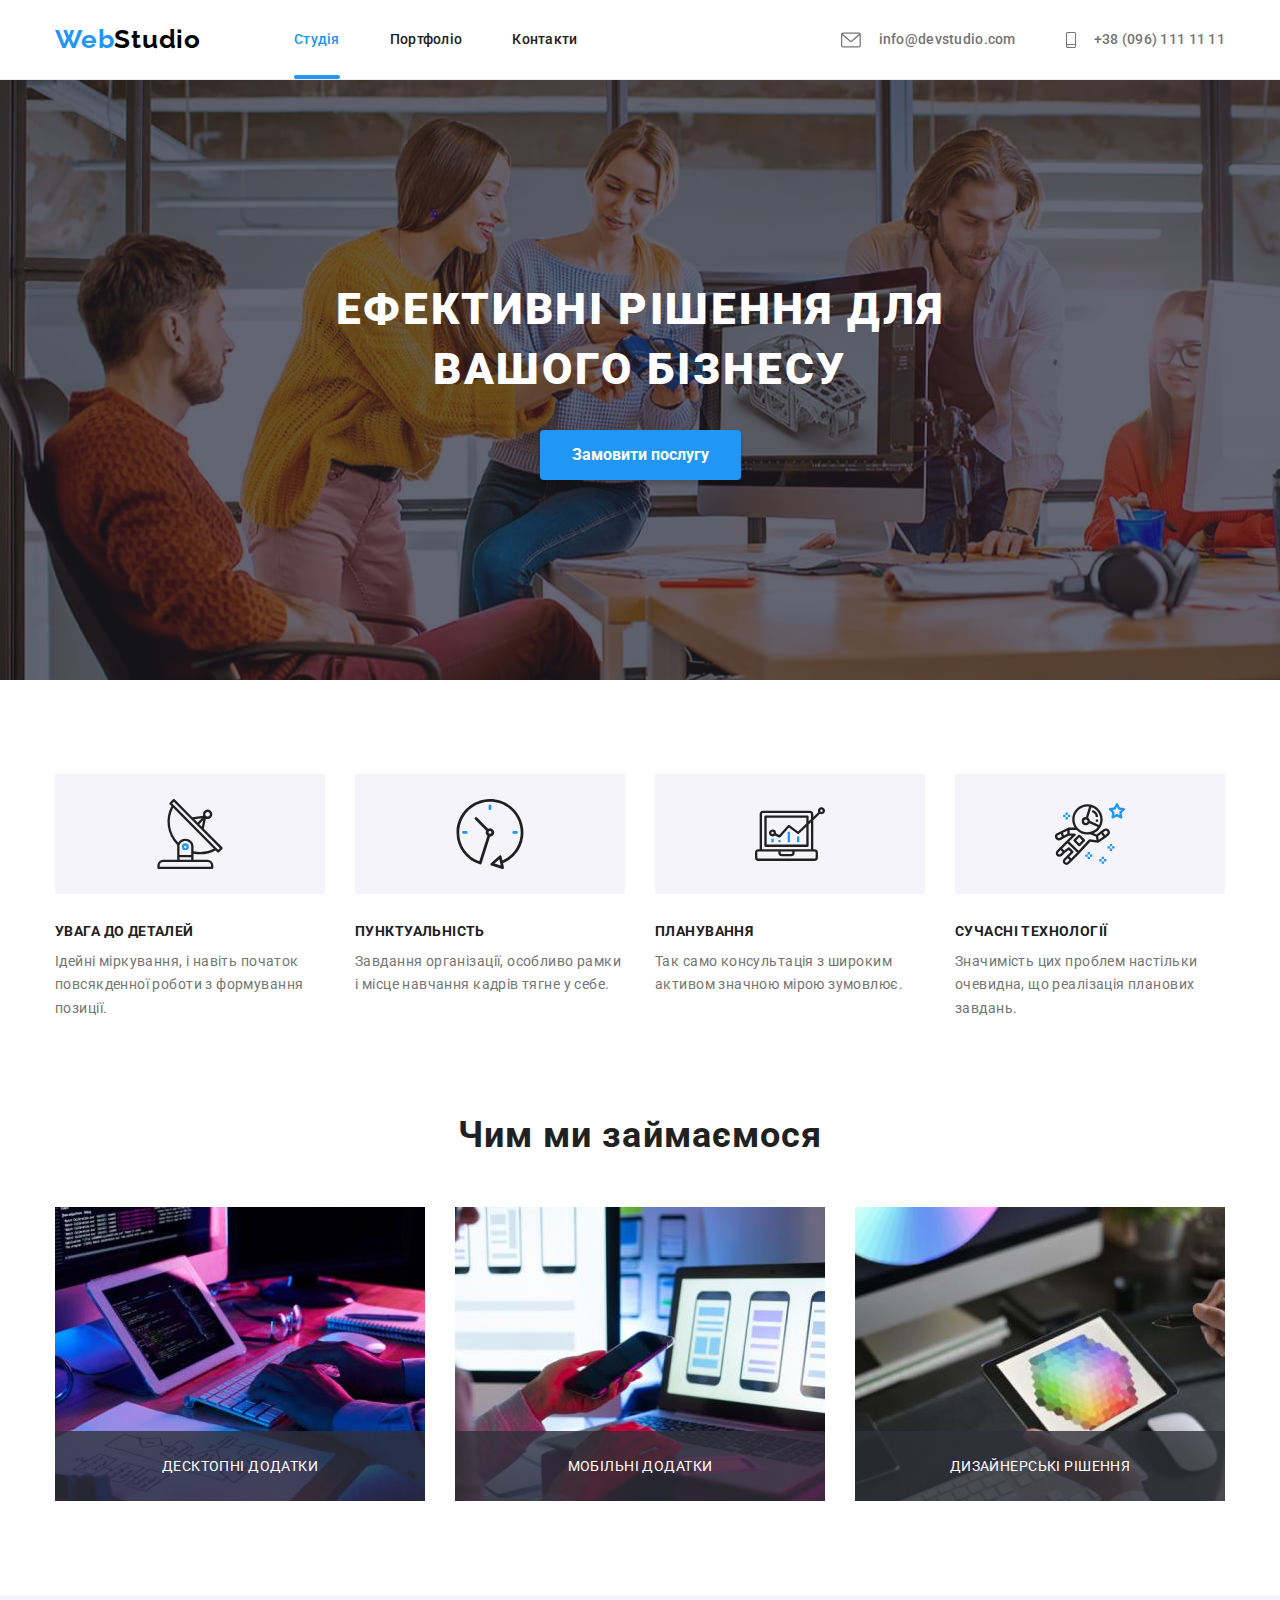
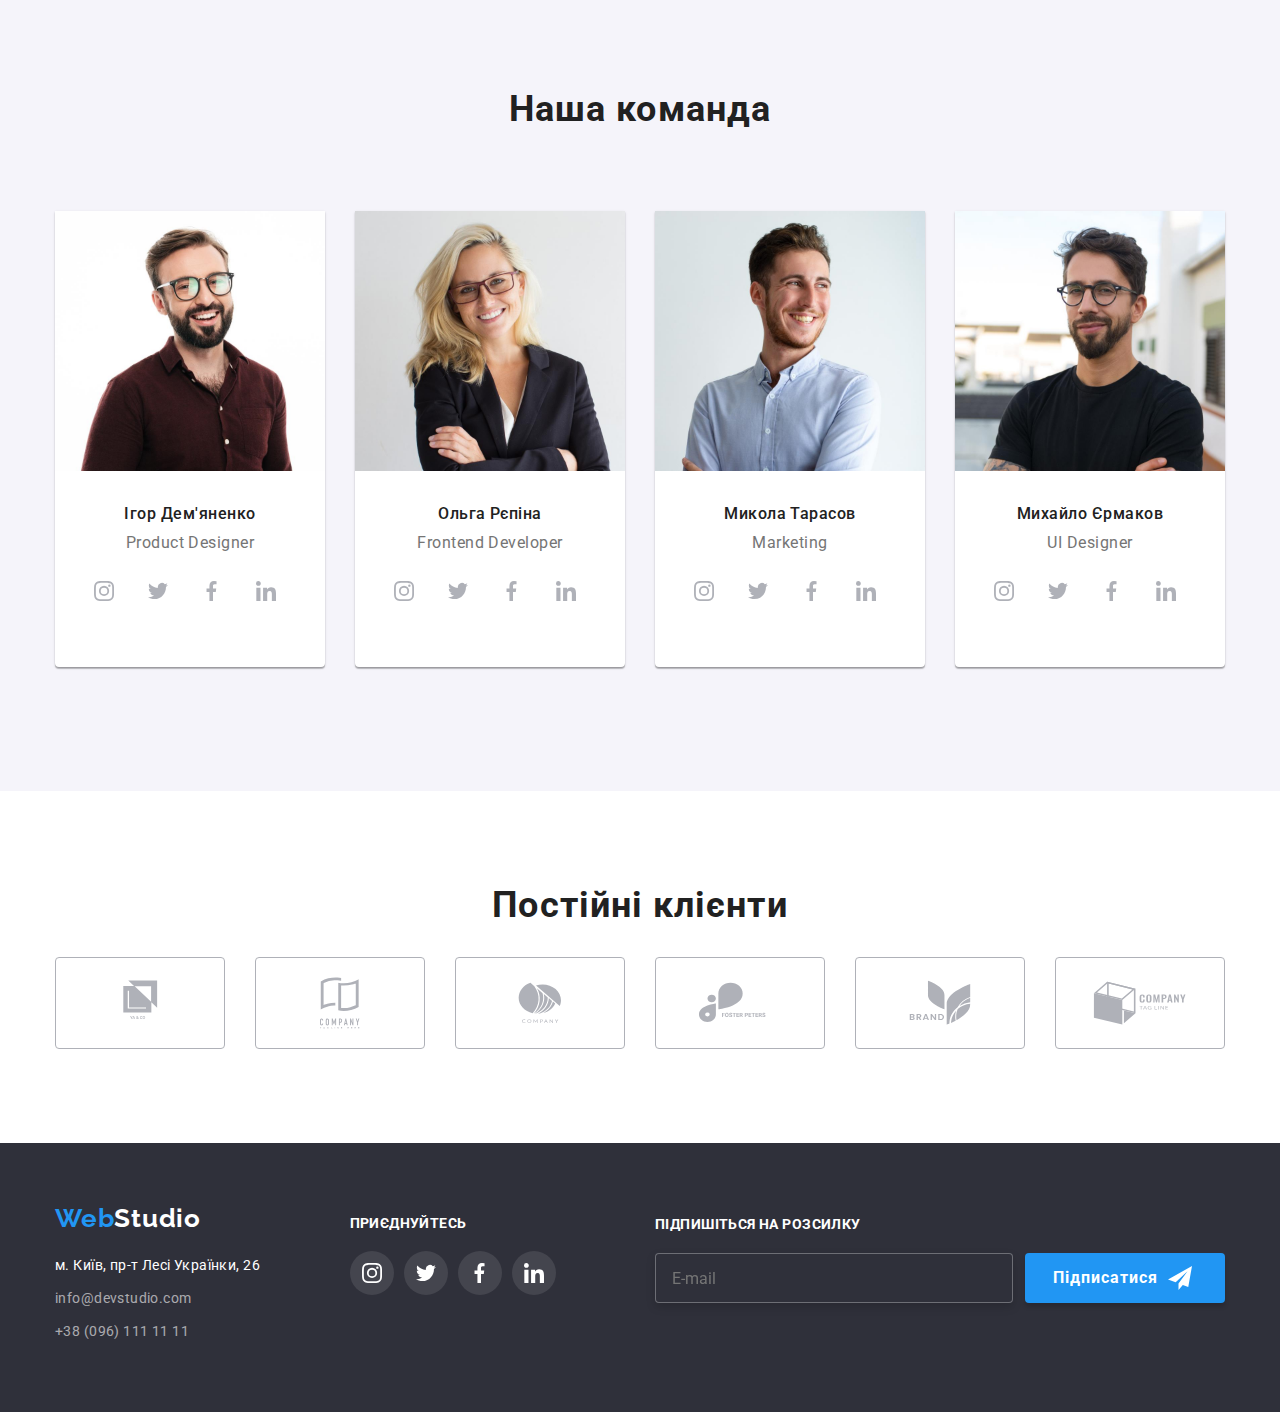
<file: index.html>
<!DOCTYPE html>
<html lang="uk">
  <head>
    <meta charset="UTF-8" />
    <meta http-equiv="X-UA-Compatible" content="IE=edge" />
    <meta name="viewport" content="width=device-width, initial-scale=1.0" />

    <title>Document</title>

    <link rel="preconnect" href="https://fonts.googleapis.com" />
    <link rel="preconnect" href="https://fonts.gstatic.com" crossorigin />
    <link
      href="https://fonts.googleapis.com/css2?family=Raleway:wght@700&family=Roboto:wght@400;500;700;900&display=swap"
      rel="stylesheet"
    />
    <link
      rel="stylesheet"
      href="https://cdnjs.cloudflare.com/ajax/libs/modern-normalize/1.1.0/modern-normalize.min.css"
    />
    <link rel="stylesheet" href="./css/main.min.css" />
  </head>
  <body class="page">
    <!--Шапка-->
    <header class="header">
      <div class="conteiner header__nav">
        <nav class="">
          <!--Логотип-->
          <div class="header__nav ">
            <div class="mob__header">
            <a lang="en" href="./index.html" title="Головна сторінка" class="logo line"
              ><span class="accent">Web</span>Studio</a
            >
            <div class="button-mob">
            <button type="button" class="menu-button js-open-menu">
              <svg width="40" height="40" aria-label="Перемикач мобільного меню">
                <use class="icon-menu" href="./images/icons.svg#icon-menu"></use>
              </svg>
            </button>
            </div>
            </div>
            <ul class="header__site-nav menu list">
              <li class="item">
                <a href="./index.html" class="header__text-nav current">Студія</a>
              </li>
              <li class="item">
                <a href="./portfolio.html" class="header__text-nav">Портфоліо</a>
              </li>
              <li class="item"><a href="" class="header__text-nav">Контакти</a></li>
            </ul>
          </div>
          </nav>
            <ul class="header__contact list">
              <li class="item">
                <a href="mailto:info@devstudio.com" class="header__link"
                  >
                  <svg class="link__imail" >
                    <use href="./images/icons.svg#icon-envelope"></use>
                  </svg>
                  info@devstudio.com</a
                >
              </li>
              <li class="item">
                <a href="tel:+380961111111" class="header__link">
                  <svg class="link__phone" >
                    <use href="./images/icons.svg#icon-smartphone"></use>
                  </svg>
                  +38 (096) 111 11 11</a
                >
              </li>
            </ul>
      </div>
    </header>
    <div class="menu-conteiner list  js-menu-container">
          <button type="button" class="menu-button js-close-menu">
            <svg width="40" height="40" aria-label="Перемикач мобільного меню">
              <use class="icon-cross " href="./images/icons.svg#icon-cross"></use>
            </svg>
          </button>
          <div class="mobile-menu">
          <ul class="mobile__site-nav list">
            <li class="item">
              <a href="./index.html" class="mobile__text-nav current">Студія</a>
            </li>
            <li class="item">
              <a href="./portfolio.html" class="mobile__text-nav">Портфоліо</a>
            </li>
            <li class="item"><a href="" class="mobile__text-nav">Контакти</a></li>
          </ul>
          <ul class="mobile__contact list">
            <li class="item">
              <a href="tel:+380961111111" class=" mobile__link">
                +38 096 111 11 11</a>
            </li>
            <li class="item">
              <a href="mailto:info@devstudio.com" class="mail__link"><span></span>
                info@devstudio.com</a>
            </li>
          </ul>
          <ul class="mob__messenger-box list">
            <li>
              <a href="" rel="noopener noreferrer nofoll" target="_blank" class="mob__messengers">
              Instagram<span class="mob-line">|</span>
              </a>
            </li>
            <li>
              <a href="" rel="noopener noreferrer nofoll" target="_blank" class="mob__messengers">
                Twitter<span class="mob-line">|</span>
            </li>
            <li>
              <a href="" rel="noopener noreferrer nofoll" target="_blank" class="mob__messengers">
              Facebook<span class="mob-line">|</span>
              </a>
            </li>
            <li>
              <a href="" rel="noopener noreferrer nofoll" target="_blank" class="mob__messengers">
                Linkedin
              </a>
            </li>
          </ul>
          </div>
      </div>
    <main>
      <!--Герой-->
      <section class="hero__back">
        <div class="hero">
          <h1 class="hero__title">Ефективні рішення для вашого бізнесу</h1>
          <button type="button" class="button" data-modal-open>Замовити послугу</button>
        </div>
      </section>
      <!--Особливості-->
      <section class="section">
        <div class="conteiner">
          <h2 class="visually-hidden">Особливості</h2>
          <ul class="list personal-item">
            <li class="text personal-table">
              <h3 class="personal-title">УВАГА ДО ДЕТАЛЕЙ</h3>
              <p class="personal-text">
                Ідейні міркування, і навіть початок повсякденної роботи з формування позиції.
              </p>
            </li>
            <li class="text personal-table">
              <h3 class="personal-title">ПУНКТУАЛЬНІСТЬ</h3>
              <p class="personal-text">
                Завдання організації, особливо рамки і місце навчання кадрів тягне у себе.
              </p>
            </li>
            <li class="text diagram personal-table">
              <h3 class="personal-title">ПЛАНУВАННЯ</h3>
              <p class="personal-text">
                Так само консультація з широким активом значною мірою зумовлює.
              </p>
            </li>
            <li class="text astronaut personal-table">
              <h3 class="personal-title">СУЧАСНІ ТЕХНОЛОГІЇ</h3>
              <p class="personal-text">
                Значимість цих проблем настільки очевидна, що реалізація планових завдань.
              </p>
            </li>
          </ul>
        </div>
      </section>
      <!--Чим ми займаємося-->
      <section class="sections create">
        <div class="conteiner">
          <h2 class="sections-name">Чим ми займаємося</h2>
          <ul class="list img-services">
            <li class="img-text">
              <img
                srcset="./images/what_do_we_do/box1.jpg 1x, ./images/what_do_we_do/box1-2.jpg 2x"
                src="./images/what_do_we_do/box1.jpg"
                alt="Десктопні додатки"
                width="370"
                height="294"
                
              />
              <p class="sections-text">Десктопні додатки</p>
            </li>
            <li class="img-text">
              <img
                srcset="./images/what_do_we_do/box2.jpg 1x, ./images/what_do_we_do/box2-2.jpg 2x"
                src="./images/what_do_we_do/box2.jpg"
                alt="Мобільні додатки"
                width="370"
                height="294"
              />
              <p class="sections-text">Мобільні додатки</p>
            </li>
            <li class="img-text">
              <img
                srcset="./images/what_do_we_do/box3.jpg 1x, ./images/what_do_we_do/box3-2.jpg 2x"
                src="./images/what_do_we_do/box3.jpg"
                alt="Дизайнерські рішення"
                width="370"
                height="294"
              />
              <p class="sections-text">Дизайнерські рішення</p>
            </li>
          </ul>
        </div>
      </section>
      <!--Наша команда-->
      <section class="our-team section">
        <div class="conteiner">
          <h2 class="sections-name">Наша команда</h2>
          <ul class="list our-img conteiner">
            <li class="our-box">
              <img
                class="our-picture"
                src="./images/our_team/ihor_demyanenko.jpg"
                alt="Ігор Дем'яненко"
              />
              <h3 class="our-names">Ігор Дем'яненко</h3>
              <p class="our-prof">Product Designer</p>
              <ul class="list our-list">
                <li>
                  <a
                    href=""
                    rel="noopener noreferrer nofoll"
                    target="_blank"
                    class="our-messengers"
                  >
                    <svg width="20px" height="20px">
                      <use href="./images/icons.svg#icon-instagram"></use>
                    </svg>
                  </a>
                </li>
                <li>
                  <a
                    href=""
                    rel="noopener noreferrer nofoll"
                    target="_blank"
                    class="our-messengers"
                  >
                    <svg width="20px" height="20px">
                      <use href="./images/icons.svg#icon-twitter"></use>
                    </svg>
                  </a>
                </li>
                <li>
                  <a
                    href=""
                    rel="noopener noreferrer nofoll"
                    target="_blank"
                    class="our-messengers"
                  >
                    <svg width="20px" height="20px">
                      <use href="./images/icons.svg#icon-Vector"></use>
                    </svg>
                  </a>
                </li>
                <li>
                  <a
                    href=""
                    rel="noopener noreferrer nofoll"
                    target="_blank"
                    class="our-messengers"
                  >
                    <svg width="20px" height="20px">
                      <use href="./images/icons.svg#icon-linkedin"></use>
                    </svg>
                  </a>
                </li>
              </ul>
            </li>
            <li class="our-box">
              <img class="our-picture" src="./images/our_team/olga-repina.jpg" alt="Ольга Рєпіна" />
              <h3 class="our-names">Ольга Рєпіна</h3>
              <p class="our-prof">Frontend Developer</p>
              <ul class="list our-list">
                <li>
                  <a
                    href=""
                    rel="noopener noreferrer nofoll"
                    target="_blank"
                    class="our-messengers"
                  >
                    <svg width="20px" height="20px">
                      <use href="./images/icons.svg#icon-instagram"></use>
                    </svg>
                  </a>
                </li>
                <li>
                  <a
                    href=""
                    rel="noopener noreferrer nofoll"
                    target="_blank"
                    class="our-messengers"
                  >
                    <svg width="20px" height="20px">
                      <use href="./images/icons.svg#icon-twitter"></use>
                    </svg>
                  </a>
                </li>
                <li>
                  <a
                    href=""
                    rel="noopener noreferrer nofoll"
                    target="_blank"
                    class="our-messengers"
                  >
                    <svg width="20px" height="20px">
                      <use href="./images/icons.svg#icon-Vector"></use>
                    </svg>
                  </a>
                </li>
                <li>
                  <a
                    href=""
                    rel="noopener noreferrer nofoll"
                    target="_blank"
                    class="our-messengers"
                  >
                    <svg width="20px" height="20px">
                      <use href="./images/icons.svg#icon-linkedin"></use>
                    </svg>
                  </a>
                </li>
              </ul>
            </li>
            <li class="our-box">
              <img
                class="our-picture"
                src="./images/our_team/mykola_tarasov.jpg"
                alt="Микола Тарасов"
              />
              <h3 class="our-names">Микола Тарасов</h3>
              <p class="our-prof">Marketing</p>
              <ul class="list our-list">
                <li>
                  <a
                    href=""
                    rel="noopener noreferrer nofoll"
                    target="_blank"
                    class="our-messengers"
                  >
                    <svg width="20px" height="20px">
                      <use href="./images/icons.svg#icon-instagram"></use>
                    </svg>
                  </a>
                </li>
                <li>
                  <a
                    href=""
                    rel="noopener noreferrer nofoll"
                    target="_blank"
                    class="our-messengers"
                  >
                    <svg width="20px" height="20px">
                      <use href="./images/icons.svg#icon-twitter"></use>
                    </svg>
                  </a>
                </li>
                <li>
                  <a
                    href=""
                    rel="noopener noreferrer nofoll"
                    target="_blank"
                    class="our-messengers"
                  >
                    <svg width="20px" height="20px">
                      <use href="./images/icons.svg#icon-Vector"></use>
                    </svg>
                  </a>
                </li>
                <li>
                  <a
                    href=""
                    rel="noopener noreferrer nofoll"
                    target="_blank"
                    class="our-messengers"
                  >
                    <svg width="20px" height="20px">
                      <use href="./images/icons.svg#icon-linkedin"></use>
                    </svg>
                  </a>
                </li>
              </ul>
            </li>
            <li class="our-box">
              <img
                class="our-picture"
                src="./images/our_team/mykhailo_yermakov.jpg"
                alt="Михайло Єрмаков"
              />
              <h3 class="our-names">Михайло Єрмаков</h3>
              <p class="our-prof">UI Designer</p>
              <ul class="list our-list">
                <li>
                  <a
                    href=""
                    rel="noopener noreferrer nofoll"
                    target="_blank"
                    class="our-messengers"
                  >
                    <svg width="20px" height="20px">
                      <use href="./images/icons.svg#icon-instagram"></use>
                    </svg>
                  </a>
                </li>
                <li>
                  <a
                    href=""
                    rel="noopener noreferrer nofoll"
                    target="_blank"
                    class="our-messengers"
                  >
                    <svg width="20px" height="20px">
                      <use href="./images/icons.svg#icon-twitter"></use>
                    </svg>
                  </a>
                </li>
                <li>
                  <a
                    href=""
                    rel="noopener noreferrer nofoll"
                    target="_blank"
                    class="our-messengers"
                  >
                    <svg width="20px" height="20px">
                      <use href="./images/icons.svg#icon-Vector"></use>
                    </svg>
                  </a>
                </li>
                <li>
                  <a
                    href=""
                    rel="noopener noreferrer nofoll"
                    target="_blank"
                    class="our-messengers"
                  >
                    <svg width="20px" height="20px">
                      <use href="./images/icons.svg#icon-linkedin"></use>
                    </svg>
                  </a>
                </li>
              </ul>
            </li>
          </ul>
        </div>
      </section>
      <!-- Постійні клієнти -->
      <section class="conteiner section">
        <h2 class="sections-name">Постійні клієнти</h2>
        <ul class="list client-list">
          <li class="client-box">
            <a href="" rel="noopener noreferrer nofoll" target="_blank" class="client-img">
              <svg width="41px" height="46.7px">
                <use href="./images/icons.svg#icon-group-1"></use>
              </svg>
            </a>
          </li>
          <li class="client-box">
            <a href="" rel="noopener noreferrer nofoll" target="_blank" class="client-img">
              <svg width="40px" height="52px">
                <use href="./images/icons.svg#icon-group-2"></use>
              </svg>
            </a>
          </li>
          <li class="client-box">
            <a href="" rel="noopener noreferrer nofoll" target="_blank" class="client-img">
              <svg width="43.46px" height="41.18px">
                <use href="./images/icons.svg#icon-group-4"></use>
              </svg>
            </a>
          </li>
          <li class="client-box">
            <a href="" rel="noopener noreferrer nofoll" target="_blank" class="client-img">
              <svg width="84.44px" height="40.62px">
                <use href="./images/icons.svg#icon-group-6-1"></use>
              </svg>
            </a>
          </li>
          <li class="client-box">
            <a href="" rel="noopener noreferrer nofoll" target="_blank" class="client-img">
              <svg width="62.54px" height="45.43px">
                <use href="./images/icons.svg#icon-group-5"></use>
              </svg>
            </a>
          </li>
          <li class="client-box">
            <a href="" rel="noopener noreferrer nofoll" target="_blank" class="client-img">
              <svg width="93.79px" height="43.93px">
                <use href="./images/icons.svg#icon-group-6"></use>
              </svg>
            </a>
          </li>
        </ul>
      </section>
    </main>
    <!--Підвал-->
    <footer class="footer">
      <div class="conteiner footer-item">
        <div>
          <a lang="en" href="./index.html" title="Головна сторінка" class="logo-footer"
            ><span class="accent">Web</span>Studio</a
          >
          <address class="footer-addr">
            <ul class="list">
              <li>
                <a
                  href="http://surl.li/cupve"
                  target="_blank"
                  rel="noopener norefferer nofollow"
                  class="link map"
                  >м. Київ, пр-т Лесі Українки, 26</a
                >
              </li>
              <li class="link-text">
                <a href="mailto:info@devstudio.com" class="link">info@devstudio.com</a>
              </li>
              <li class="link-text">
                <a href="tel:+380961111111" class="link">+38 (096) 111 11 11</a>
              </li>
            </ul>
          </address>
        </div>
        <div class="messengers">
          <ul class="list">
            <li>
              <h3 class="footer-text">приєднуйтесь</h3>
              <ul class="list footer-list">
                <li>
                  <a
                    href=""
                    rel="noopener noreferrer nofoll"
                    target="_blank"
                    class="footer-messengers"
                  >
                    <svg width="20px" height="20px">
                      <use href="./images/icons.svg#icon-instagram"></use>
                    </svg>
                  </a>
                </li>
                <li>
                  <a
                    href=""
                    rel="noopener noreferrer nofoll"
                    target="_blank"
                    class="footer-messengers"
                  >
                    <svg width="20px" height="20px">
                      <use href="./images/icons.svg#icon-twitter"></use>
                    </svg>
                  </a>
                </li>
                <li>
                  <a
                    href=""
                    rel="noopener noreferrer nofoll"
                    target="_blank"
                    class="footer-messengers"
                  >
                    <svg width="20px" height="20px">
                      <use href="./images/icons.svg#icon-Vector"></use>
                    </svg>
                  </a>
                </li>
                <li>
                  <a
                    href=""
                    rel="noopener noreferrer nofoll"
                    target="_blank"
                    class="footer-messengers"
                  >
                    <svg width="20px" height="20px">
                      <use href="./images/icons.svg#icon-linkedin"></use>
                    </svg>
                  </a>
                </li>
              </ul>
            </li>
          </ul>
        </div>
        <!-- subscribe -->
        <div class="subscribe">
          <form action="">
            <label for="futer-email" class="footer-text">Підпишіться на розсилку</label>
            <div class="subscribe-area">
              <input
                type="email"
                id="futer-email"
                name="futer-email"
                placeholder="E-mail"
                class="futer-email"
                required
              />
              <button type="submit" class="futer-btn">
                Підписатися
                <svg viewBox="0 0 100 100" width="24px" height="24px">
                  <use href="./images/icons.svg#icon-send"></use>
                </svg>
              </button>
            </div>
          </form>
        </div>
      </div>
    </footer>
    <!-- modal -->
    <div class="backdrop is-hidden" data-modal>
      <div class="modal">
        <button type="button" class="close-button" data-modal-close>
          <svg width="18px" height="18px">
            <use href="./images/icons.svg#icon-close"></use>
          </svg>
        </button>
        <p class="modal-title">Залиште свої дані, ми вам передзвонимо</p>
        <form action="" class="modal-form">
          <div class="form-element">
            <label for="name">Ім'я</label>
            <div class="form-icon">
              <input type="text" id="name" name="name" required />
              <svg width="18px" height="18px">
                <use href="./images/icons.svg#icon-person"></use>
              </svg>
            </div>
          </div>
          <div class="form-element">
            <label for="tel">Телефон</label>
            <div class="form-icon">
              <input type="tel" id="tel" name="tel" required />
              <svg width="18px" height="18px">
                <use href="./images/icons.svg#icon-phone"></use>
              </svg>
            </div>
          </div>
          <div class="form-element">
            <label for="email">Пошта</label>
            <div class="form-icon">
              <input type="email" id="email" name="email" required />
              <svg width="18px" height="18px">
                <use href="./images/icons.svg#icon-email"></use>
              </svg>
            </div>
          </div>
          <!-- textarea -->
          <div class="form-element">
            <label for="comment">Коментар</label>
            <textarea
              type="text"
              minlength="30"
              maxlength="250"
              placeholder="Введіть текст"
              name="comment"
              id="comment"
            ></textarea>
          </div>
          <!-- checkbox -->
          <div class="accept">
            <input type="checkbox" id="accept" name="accept" class="visually-hidden" required />
            <label for="accept" name="accept">
              <div class="checkbox">
                <svg viewBox="0 0 100 100" width="12px">
                  <use href="./images/icons.svg#icon-check"></use>
                </svg>
              </div>
              Погоджуюся з розсилкою та приймаю
              <a href="">Умови договору</a>
            </label>
          </div>
          <!-- btn-form -->
          <div>
            <button type="submit" class="btn-form">Відправити</button>
          </div>
        </form>
      </div>
    </div>
    <script src="./js/mobile-menu.js"></script>
    <script src="./js/modal.js"></script>
  </body>
</html>
</file>
<file: css/main.min.css>
:root{--color-text: #757575;--color-title: #212121;--accent-color-text: #2196f3;--second-text-color: #ffffff;--background-color: #ffffff;--second-background-color: #2f303a;--foter-contact-color: rgba(255, 255, 255, 0.6);--color-logo: #000000;--second-color-button: #f5f4fa}html{-webkit-box-sizing:border-box;box-sizing:border-box}*,*::before,*::after{-webkit-box-sizing:inherit;box-sizing:inherit}h1,h2,h3,h4,h5,h6,ul,p{margin:0}ul{padding-left:0}.page{font-family:"Roboto",sans-serif;background-color:var(--background-color);color:var(--color-text)}.list{list-style:none}.conteiner{margin-left:auto;margin-right:auto;padding-left:15px;padding-right:15px}@media screen and (min-width: 480px){.conteiner{width:480px}}@media screen and (min-width: 768px){.conteiner{width:768px}}@media screen and (min-width: 1200px){.conteiner{width:1200px}}.accent{color:var(--accent-color-text)}.visually-hidden{position:absolute;white-space:nowrap;clip:rect(0 0 0 0);width:1px;height:1px;overflow:hidden;border:0;padding:0;-webkit-clip-path:inset(50%);clip-path:inset(50%);margin:-1px}.section{padding-top:60px;padding-bottom:60px}@media screen and (min-width: 1200px){.section{padding-top:94px;padding-bottom:94px}}.header{border-bottom:1px solid #ececec;position:relative;height:80px;display:-webkit-box;display:-ms-flexbox;display:flex;-webkit-box-pack:justify;-ms-flex-pack:justify;justify-content:space-between;-webkit-box-align:center;-ms-flex-align:center;align-items:center}.mob__header{display:-webkit-box;display:-ms-flexbox;display:flex;-webkit-box-pack:justify;-ms-flex-pack:justify;justify-content:space-between;-webkit-box-align:center;-ms-flex-align:center;align-items:center}@media screen and (min-width: 767px){.header__nav{height:80px;display:-webkit-box;display:-ms-flexbox;display:flex;-webkit-box-align:center;-ms-flex-align:center;align-items:center;-webkit-box-pack:justify;-ms-flex-pack:justify;justify-content:space-between}.button-mob{display:none}}@media screen and (max-width: 768px){.header__nav{width:100%}}.logo{text-decoration:none;font-family:"Raleway";font-style:normal;font-weight:700;font-size:24px;line-height:1.16;letter-spacing:.03em;color:var(--color-logo)}@media screen and (min-width: 767px){.logo{margin-right:87px}}@media screen and (min-width: 1200px){.logo{font-size:26px;line-height:1.19;padding-top:24px;padding-bottom:25px;margin-right:93px}}.menu-conteiner{position:fixed;top:0;left:0;width:100vw;height:100vh;padding:40px;background-color:#fff;-webkit-transform:translateX(100%);transform:translateX(100%);-webkit-transition:-webkit-transform 250ms;transition:-webkit-transform 250ms;transition:transform 250ms;transition:transform 250ms, -webkit-transform 250ms;z-index:9}.menu-conteiner.is-open{-webkit-transform:translateX(0);transform:translateX(0)}.menu-conteiner .menu-button{position:absolute;top:20px;right:15px;color:#fff}.menu-button{min-height:40px;min-width:40px;display:-webkit-box;display:-ms-flexbox;display:flex;-webkit-box-align:center;-ms-flex-align:center;align-items:center;-webkit-box-pack:center;-ms-flex-pack:center;justify-content:center;margin:0;padding:0;background-color:rgba(0,0,0,0);cursor:pointer;border:none;outline:none}.menu-button:hover,.menu-button:focus{background-color:var(--accent-color-text);-webkit-transition-duration:250ms;transition-duration:250ms;-webkit-transition-timing-function:cubic-bezier(0.4, 0, 0.2, 1);transition-timing-function:cubic-bezier(0.4, 0, 0.2, 1)}@media screen and (min-width: 767px){.menu-button{display:none}}.mobile-menu{display:-webkit-box;display:-ms-flexbox;display:flex;-webkit-box-orient:vertical;-webkit-box-direction:normal;-ms-flex-direction:column;flex-direction:column;list-style:none;height:100%}.mobile-menu .item{color:#fff}.mobile__site-nav{margin-bottom:auto}.mobile__site-nav .item:not(:last-child){margin-bottom:32px}.mobile__site-nav .mobile__text-nav.current{color:var(--accent-color-text)}.mobile__text-nav{text-decoration:none;font-weight:500;font-size:40px;line-height:1.17;letter-spacing:.02em;color:var(--color-title)}.mobile__text-nav:hover,.mobile__text-nav:focus{color:var(--accent-color-text)}.mobile__contact .item:not(:last-child){margin-bottom:32px}.mobile__contact .item:last-child{margin-bottom:64px}.mobile__link{font-weight:500;font-size:34px;line-height:40px;text-decoration:none;letter-spacing:.02em;color:var(--color-text);margin-bottom:32px}.mobile__link:focus,.mobile__link:hover{color:var(--accent-color-text)}.mail__link{font-weight:500;font-size:24px;line-height:28px;letter-spacing:.02em;text-decoration:none;color:var(--color-text)}.mobile__mail:focus,.mobile__mail:hover{color:var(--accent-color-text)}.mob__messenger-box{display:-webkit-box;display:-ms-flexbox;display:flex;-webkit-box-orient:horizontal;-webkit-box-direction:normal;-ms-flex-direction:row;flex-direction:row;-ms-flex-pack:distribute;justify-content:space-around;margin-bottom:40px}.mob__messengers{text-decoration:none;font-weight:500;font-size:18px;line-height:22px;letter-spacing:.02em;color:var(--accent-color-text);margin-bottom:0}.mob__messengers:hover,.mob__messengers:focus{color:#188ce8}.mob-line{color:rgba(33,33,33,.2);margin:10px}.menu{padding:0;margin:0;list-style:none;display:-webkit-box;display:-ms-flexbox;display:flex}.header__site-nav{display:-webkit-box;display:-ms-flexbox;display:flex;-webkit-box-align:center;-ms-flex-align:center;align-items:center}.header__site-nav .item:not(:last-child){margin-right:50px}.header__site-nav .item:hover,.header__site-nav .item:focus{text-decoration:underline}@media screen and (min-width: 1200px){.header__contact .item:not(:last-child){margin-right:50px}}.menu .item{color:inherit;text-decoration:none}@media(max-width: 767px){.menu{display:none}.header__contact{display:none}}.header__text-nav{position:relative;text-decoration:none;font-weight:500;font-size:14px;line-height:1.14;letter-spacing:.02em;color:var(--color-title);padding:32px 0;-webkit-transition-duration:250ms;transition-duration:250ms;-webkit-transition-timing-function:cubic-bezier(0.4, 0, 0.2, 1);transition-timing-function:cubic-bezier(0.4, 0, 0.2, 1)}.header__text-nav:hover,.header__text-nav:focus{color:var(--accent-color-text)}.header__text-nav.current::after{content:"";display:block;width:100%;height:4px;background:#2196f3;border-radius:2px;position:absolute;bottom:0}.header__site-nav .header__text-nav.current{color:var(--accent-color-text)}.header__contact{margin-left:auto}@media screen and (max-width: 1024px){.header__contact .item:not(:last-child){margin-bottom:10px}}@media screen and (min-width: 1200px){.header__contact{display:-webkit-box;display:-ms-flexbox;display:flex}}.header__link{display:-webkit-box;display:-ms-flexbox;display:flex;text-decoration:none;font-weight:500;font-size:12px;line-height:1.16;letter-spacing:.02em;color:var(--color-text);fill:var(--color-text);-webkit-transition-duration:250ms;transition-duration:250ms;-webkit-transition-timing-function:cubic-bezier(0.4, 0, 0.2, 1);transition-timing-function:cubic-bezier(0.4, 0, 0.2, 1)}.header__link:hover,.header__link:focus{color:var(--accent-color-text);fill:var(--accent-color-text)}.link__phone{height:14px;width:10px;margin-right:8px}.link__imail{height:10px;width:14px;margin-right:8px}@media screen and (min-width: 1200px){.header__link{display:-webkit-box;display:-ms-flexbox;display:flex;-webkit-box-align:center;-ms-flex-align:center;align-items:center;gap:10px;padding:32px 0;font-size:14px;line-height:1.14}.link__phone{height:16px;width:10px}.link__imail{height:16px;width:20px}}.hero__back{background-color:var(--second-background-color)}.hero{margin-left:auto;margin-right:auto;padding-top:118px;padding-bottom:118px;background-image:-webkit-gradient(linear, left bottom, left top, from(rgba(47, 48, 58, 0.4)), to(rgba(47, 48, 58, 0.4))),url("../images/hero-mob.jpg");background-image:linear-gradient(to top, rgba(47, 48, 58, 0.4), rgba(47, 48, 58, 0.4)),url("../images/hero-mob.jpg");background-size:cover}@media(min-device-pixel-ratio: 2),(-webkit-min-device-pixel-ratio: 2),(min-resolution: 192dpi),(min-resolution: 2dppx){.hero{background-image:-webkit-gradient(linear, left bottom, left top, from(rgba(47, 48, 58, 0.4)), to(rgba(47, 48, 58, 0.4))),url("../images/hero-mob-2.jpg");background-image:linear-gradient(to top, rgba(47, 48, 58, 0.4), rgba(47, 48, 58, 0.4)),url("../images/hero-mob-2.jpg")}}@media screen and (min-width: 768px){.hero{background-image:-webkit-gradient(linear, left bottom, left top, from(rgba(47, 48, 58, 0.4)), to(rgba(47, 48, 58, 0.4))),url("../images/hero-tablet.jpg");background-image:linear-gradient(to top, rgba(47, 48, 58, 0.4), rgba(47, 48, 58, 0.4)),url("../images/hero-tablet.jpg");background-size:cover}}@media screen and (min-width: 768px)and (min-device-pixel-ratio: 2),screen and (min-width: 768px)and (-webkit-min-device-pixel-ratio: 2),screen and (min-width: 768px)and (min-resolution: 192dpi),screen and (min-width: 768px)and (min-resolution: 2dppx){.hero{background-image:-webkit-gradient(linear, left bottom, left top, from(rgba(47, 48, 58, 0.4)), to(rgba(47, 48, 58, 0.4))),url("../images/hero-tablet-2.jpg");background-image:linear-gradient(to top, rgba(47, 48, 58, 0.4), rgba(47, 48, 58, 0.4)),url("../images/hero-tablet-2.jpg")}}@media screen and (min-width: 1200px){.hero{padding-top:200px;padding-bottom:200px;background-image:-webkit-gradient(linear, left bottom, left top, from(rgba(47, 48, 58, 0.4)), to(rgba(47, 48, 58, 0.4))),url("../images/hero.jpg");background-image:linear-gradient(to top, rgba(47, 48, 58, 0.4), rgba(47, 48, 58, 0.4)),url("../images/hero.jpg");background-size:cover}}@media screen and (min-width: 1200px)and (min-device-pixel-ratio: 2),screen and (min-width: 1200px)and (-webkit-min-device-pixel-ratio: 2),screen and (min-width: 1200px)and (min-resolution: 192dpi),screen and (min-width: 1200px)and (min-resolution: 2dppx){.hero{background-image:-webkit-gradient(linear, left bottom, left top, from(rgba(47, 48, 58, 0.4)), to(rgba(47, 48, 58, 0.4))),url("../images/hero-2.jpg");background-image:linear-gradient(to top, rgba(47, 48, 58, 0.4), rgba(47, 48, 58, 0.4)),url("../images/hero-2.jpg")}}.hero__title{margin-left:auto;margin-right:auto;max-width:360px;font-weight:900;font-size:26px;line-height:1.62;letter-spacing:.06em;color:var(--second-text-color);text-transform:uppercase;text-align:center;margin-bottom:30px}@media screen and (min-width: 1200px){.hero__title{min-width:696px;font-weight:900;font-size:44px;line-height:1.36;letter-spacing:.06em;color:var(--second-text-color);text-transform:uppercase;text-align:center;margin-bottom:30px}}.button{display:block;margin:auto;cursor:pointer;background-color:var(--accent-color-text);font-weight:700;font-size:16px;line-height:1.87;color:var(--second-text-color);padding:10px 32px;border:none;-webkit-box-shadow:0px 4px 4px rgba(0,0,0,.15);box-shadow:0px 4px 4px rgba(0,0,0,.15);border-radius:4px}.personal-title{text-align:center;margin-bottom:10px;font-weight:700;font-size:14px;line-height:1.14;letter-spacing:.03em;color:var(--color-title)}.personal-text{font-size:14px;line-height:1.71;letter-spacing:.03em}.text::before{display:block;content:"";height:120px;background-color:var(--second-color-button);background-position:center;background-size:contain;background-repeat:no-repeat;margin-bottom:30px}.text:nth-child(1)::before{background-image:url(../images/features/antenna.svg);background-size:70px}.text:nth-child(2)::before{background-image:url(../images/features/clock.svg);background-size:70px}.diagram::before{background-image:url(../images/features/diagram.svg);background-size:70px}.astronaut::before{background-image:url(../images/features/astronaut.svg);background-size:70px}@media screen and (min-width: 768px){.personal-item{display:-webkit-box;display:-ms-flexbox;display:flex;-ms-flex-wrap:wrap;flex-wrap:wrap;margin:-15px}.personal-title{text-align:left}.personal-table{width:calc((100% - 60px)/2);margin:15px}}@media screen and (min-width: 1200px){.personal-item{display:-webkit-box;display:-ms-flexbox;display:flex;-ms-flex-wrap:nowrap;flex-wrap:nowrap}.personal-title{text-align:left}}@media screen and (max-width: 1200px){.create{display:none}}.sections{padding-bottom:94px}.sections-name{text-align:center;font-weight:700;font-size:36px;line-height:1.16;letter-spacing:.03em;color:var(--color-title)}.img-services{display:-webkit-box;display:-ms-flexbox;display:flex;-webkit-box-pack:justify;-ms-flex-pack:justify;justify-content:space-between;margin-top:50px}.img-text{position:relative;display:-webkit-box;display:-ms-flexbox;display:flex}.sections-text{position:absolute;bottom:0;width:370px;height:70px;background:rgba(47,48,58,.8);font-size:14px;line-height:16px;display:-webkit-box;display:-ms-flexbox;display:flex;-webkit-box-pack:center;-ms-flex-pack:center;justify-content:center;-webkit-box-align:center;-ms-flex-align:center;align-items:center;letter-spacing:.03em;text-transform:uppercase;color:#fff}.our-team{background:#f5f4fa}.our-box{-webkit-box-shadow:0px 1px 3px rgba(0,0,0,.12),0px 1px 1px rgba(0,0,0,.14),0px 2px 1px rgba(0,0,0,.2);box-shadow:0px 1px 3px rgba(0,0,0,.12),0px 1px 1px rgba(0,0,0,.14),0px 2px 1px rgba(0,0,0,.2);border-radius:0px 0px 4px 4px;max-width:100%;background:#fff;text-align:center;margin-top:30px;margin-bottom:30px;padding-bottom:24px}.our-img{margin-left:-15px;margin-right:-15px}.our-picture{width:100%;height:auto}.our-names{margin-top:30px;margin-bottom:10px;font-weight:500;font-size:16px;line-height:1.18;letter-spacing:.03em;color:var(--color-title)}.our-prof{margin-bottom:16px;font-size:16px;line-height:1.18;letter-spacing:.03em}@media screen and (min-width: 768px){.our-img{display:-webkit-box;display:-ms-flexbox;display:flex;-ms-flex-wrap:wrap;flex-wrap:wrap;-webkit-box-pack:justify;-ms-flex-pack:justify;justify-content:space-between}.our-box{width:calc((100% - 60px)/2);gap:30px}}@media screen and (min-width: 1200px){.our-img{display:-webkit-box;display:-ms-flexbox;display:flex;margin-top:50px;-webkit-box-pack:justify;-ms-flex-pack:justify;justify-content:space-between}.our-box{width:270px}}.our-list{display:-webkit-box;display:-ms-flexbox;display:flex;-webkit-box-pack:center;-ms-flex-pack:center;justify-content:center;margin-bottom:30px}.our-list .our-messengers:first-child{margin-right:10px}.our-messengers{display:-webkit-box;display:-ms-flexbox;display:flex;width:44px;height:44px;border-radius:50%;background-color:var(--background-color);-webkit-box-align:center;-ms-flex-align:center;align-items:center;-webkit-box-pack:center;-ms-flex-pack:center;justify-content:center;fill:#afb1b8;-webkit-transition-duration:250ms;transition-duration:250ms;-webkit-transition-timing-function:cubic-bezier(0.4, 0, 0.2, 1);transition-timing-function:cubic-bezier(0.4, 0, 0.2, 1)}.our-messengers:hover,.our-messengers:focus{fill:var(--second-text-color);background-color:var(--accent-color-text)}.client-list{margin-top:30px;display:-webkit-box;display:-ms-flexbox;display:flex;-ms-flex-wrap:wrap;flex-wrap:wrap;gap:30px}.client-box{display:block;max-width:calc((100% - 30px)/2);-webkit-box-orient:vertical;-webkit-box-direction:normal;-ms-flex-direction:column;flex-direction:column;width:210px}.client-img{display:-webkit-box;display:-ms-flexbox;display:flex;-webkit-box-align:center;-ms-flex-align:center;align-items:center;-webkit-box-pack:center;-ms-flex-pack:center;justify-content:center;fill:#afb1b8;width:auto;height:92px;border:1px solid #afb1b8;border-radius:4px;-webkit-transition-duration:250ms;transition-duration:250ms;-webkit-transition-timing-function:cubic-bezier(0.4, 0, 0.2, 1);transition-timing-function:cubic-bezier(0.4, 0, 0.2, 1)}.client-img:hover,.client-img:focus{fill:var(--accent-color-text);border:1px solid var(--accent-color-text);border-radius:4px}@media screen and (min-width: 768px){.client-box{max-width:calc((100% - 30px)/3);width:226px}}@media screen and (min-width: 1200px){.client-box{width:170px}}.footer{background-color:var(--second-background-color);padding-top:60px;padding-bottom:60px;text-align:center}.footer-addr{font-style:inherit;margin-top:20px;margin-bottom:60px}.logo-footer{text-decoration:none;font-family:"Raleway";font-style:normal;font-weight:700;font-size:24px;line-height:1.16;letter-spacing:.03em;color:var(--second-text-color)}.link{text-decoration:none;font-size:14px;line-height:1.71;letter-spacing:.03em;color:var(--foter-contact-color);-webkit-transition-duration:250ms;transition-duration:250ms;-webkit-transition-timing-function:cubic-bezier(0.4, 0, 0.2, 1);transition-timing-function:cubic-bezier(0.4, 0, 0.2, 1)}.link:hover,.link:focus{color:var(--accent-color-text)}.map{color:var(--second-text-color);margin-top:20px;margin-bottom:8px}.link-text{margin-top:8px}.messengers{margin-top:20px}.footer-text{font-weight:700;font-size:14px;line-height:16px;letter-spacing:.03em;text-transform:uppercase;color:#fff;margin-bottom:20px}@media screen and (min-width: 768px){.footer-item{display:-webkit-box;display:-ms-flexbox;display:flex;-ms-flex-pack:distribute;justify-content:space-around;-ms-flex-wrap:wrap;flex-wrap:wrap}}@media screen and (min-width: 1200px){.footer{display:-webkit-box;display:-ms-flexbox;display:flex;text-align:start}.footer-addr{margin-bottom:0}.footer-item{display:-webkit-box;display:-ms-flexbox;display:flex}.logo-footer{font-size:26px;line-height:1.19}.link-text{margin:9px 0}}.footer-list{display:-webkit-box;display:-ms-flexbox;display:flex;-webkit-box-pack:center;-ms-flex-pack:center;justify-content:center}.footer-list .footer-messengers:first-child{margin-right:10px}.footer-messengers{display:-webkit-box;display:-ms-flexbox;display:flex;border-radius:50%;background:rgba(255,255,255,.1);-webkit-box-align:center;-ms-flex-align:center;align-items:center;-webkit-box-pack:center;-ms-flex-pack:center;justify-content:center;width:44px;height:44px;fill:var(--second-text-color);-webkit-transition-duration:250ms;transition-duration:250ms;-webkit-transition-timing-function:cubic-bezier(0.4, 0, 0.2, 1);transition-timing-function:cubic-bezier(0.4, 0, 0.2, 1)}.footer-messengers:hover,.footer-messengers:focus{background-color:var(--accent-color-text)}.subscribe{display:-webkit-box;display:-ms-flexbox;display:flex;-webkit-box-pack:center;-ms-flex-pack:center;justify-content:center;margin-top:60px}.subscribe-area{margin-top:20px;text-align:center}.subscribe form{width:100%}.futer-email{border:none;border-radius:4px;padding-left:16px;outline:none;width:100%;height:50px;border:1px solid rgba(255,255,255,.3);-webkit-filter:drop-shadow(0px 4px 4px rgba(0, 0, 0, 0.15));filter:drop-shadow(0px 4px 4px rgba(0, 0, 0, 0.15));border-radius:4px;background:var(--second-background-color);font-size:16px;line-height:20px;color:#fff}.futer-btn{margin-left:auto;margin-right:auto;width:200px;height:50px;margin-top:20px;display:-webkit-box;display:-ms-flexbox;display:flex;-webkit-box-align:center;-ms-flex-align:center;align-items:center;cursor:pointer;background-color:var(--accent-color-text);letter-spacing:.06em;font-weight:700;font-size:16px;line-height:1.87;color:var(--second-text-color);padding:10px 28px;border:none;-webkit-box-shadow:0px 4px 4px rgba(0,0,0,.15);box-shadow:0px 4px 4px rgba(0,0,0,.15);border-radius:4px;-webkit-transition-duration:250ms;transition-duration:250ms;-webkit-transition-timing-function:cubic-bezier(0.4, 0, 0.2, 1);transition-timing-function:cubic-bezier(0.4, 0, 0.2, 1)}.futer-btn svg{margin-left:10px}.futer-btn:hover,.futer-btn:focus{background-color:#188ce8}@media screen and (min-width: 768px){.subscribe{margin-top:0}.futer-email{width:358px}}@media screen and (min-width: 1200px){.footer-item{-webkit-box-pack:justify;-ms-flex-pack:justify;justify-content:space-between}.subscribe{margin-top:12px}.subscribe-area{display:-webkit-box;display:-ms-flexbox;display:flex}.futer-btn{margin-top:0;margin-left:12px}.messengers{margin-top:12px}}.button-box{display:-webkit-box;display:-ms-flexbox;display:flex;-ms-flex-wrap:wrap;flex-wrap:wrap;-webkit-box-pack:center;-ms-flex-pack:center;justify-content:center;margin-bottom:40px}.btn{margin-right:8px;margin-bottom:15px}.btn:last-child{margin-right:0}.portfolio-button{border-radius:4px;padding:6px 22px;cursor:pointer;border:none;background:var(--second-color-button);font-family:"Roboto";font-weight:500;font-size:16px;line-height:1.62;letter-spacing:.03em;-webkit-transition-duration:250ms;transition-duration:250ms;-webkit-transition-timing-function:cubic-bezier(0.4, 0, 0.2, 1);transition-timing-function:cubic-bezier(0.4, 0, 0.2, 1)}.portfolio-button:active,.portfolio-button:hover,.portfolio-button:focus{background-color:var(--accent-color-text);color:var(--second-text-color);-webkit-box-shadow:0 5px 3px -2px rgba(0,0,0,.3);box-shadow:0 5px 3px -2px rgba(0,0,0,.3)}.projects{margin-bottom:30px}.project{width:100%;background:#fff;-webkit-transition-duration:250ms;transition-duration:250ms;-webkit-transition-timing-function:cubic-bezier(0.4, 0, 0.2, 1);transition-timing-function:cubic-bezier(0.4, 0, 0.2, 1);margin-bottom:30px}.project:hover,.project:focus{-webkit-box-shadow:0px 1px 1px rgba(0,0,0,.12),0px 4px 4px rgba(0,0,0,.06),1px 4px 6px rgba(0,0,0,.16);box-shadow:0px 1px 1px rgba(0,0,0,.12),0px 4px 4px rgba(0,0,0,.06),1px 4px 6px rgba(0,0,0,.16)}.progect:last-child{margin-bottom:0}.project-img-blok{width:100%;position:relative;overflow:hidden}.project-img-blok img{display:block;width:100%}.project-img-text{-webkit-transform:translateY(100%);transform:translateY(100%);position:absolute;top:0;left:0;padding:63px 24px;height:100%;font-size:18px;line-height:28px;letter-spacing:.03em;color:#fff;background:rgba(33,150,243,.9);-webkit-transition-duration:250ms;transition-duration:250ms;-webkit-transition-timing-function:cubic-bezier(0.4, 0, 0.2, 1);transition-timing-function:cubic-bezier(0.4, 0, 0.2, 1)}.project:hover .project-img-text,.project:focus .project-img-text{-webkit-transform:translateY(0);transform:translateY(0)}.project-box{padding:20px 24px;border-right:1px solid #eee;border-bottom:1px solid #eee;border-left:1px solid #eee}.project-title{margin-bottom:4px;font-weight:700;font-size:18px;line-height:2;letter-spacing:.06em;color:var(--color-title)}.project-text{font-size:16px;line-height:1.87;letter-spacing:.03em}@media screen and (min-width: 768px){.projects{display:-webkit-box;display:-ms-flexbox;display:flex;-ms-flex-wrap:wrap;flex-wrap:wrap;gap:30px;margin-bottom:60px}.project{display:-webkit-box;display:-ms-flexbox;display:flex;-webkit-box-orient:vertical;-webkit-box-direction:normal;-ms-flex-direction:column;flex-direction:column;width:354px}}@media screen and (min-width: 1200px){.project{width:370px}}.backdrop{position:fixed;top:0;left:0;width:100%;height:100vh;background:rgba(0,0,0,.2);-webkit-transition-duration:500ms;transition-duration:500ms;-webkit-transition-timing-function:cubic-bezier(0.4, 0, 0.2, 1);transition-timing-function:cubic-bezier(0.4, 0, 0.2, 1);overflow-y:scroll}.modal{position:absolute;padding:40px;top:50%;left:50%;-webkit-transform:translate(-50%, -50%);transform:translate(-50%, -50%);max-width:90%;min-height:609px;background:#fff;-webkit-box-shadow:0px 1px 3px rgba(0,0,0,.12),0px 1px 1px rgba(0,0,0,.14),0px 2px 1px rgba(0,0,0,.2);box-shadow:0px 1px 3px rgba(0,0,0,.12),0px 1px 1px rgba(0,0,0,.14),0px 2px 1px rgba(0,0,0,.2);border-radius:4px}@media screen and (max-width: 1199px){.modal{width:450px}}@media screen and (min-width: 1200px){.modal{width:528px}.close-button{top:10px;right:10px}.modal-title{line-height:1.17}}.close-button{position:absolute;display:-webkit-box;display:-ms-flexbox;display:flex;-webkit-box-pack:center;-ms-flex-pack:center;justify-content:center;-webkit-box-align:center;-ms-flex-align:center;align-items:center;top:8px;right:8px;width:30px;height:30px;border-radius:50%;border:1px solid rgba(0,0,0,.1);background:#fff;cursor:pointer;-webkit-transition-duration:250ms;transition-duration:250ms;-webkit-transition-timing-function:cubic-bezier(0.4, 0, 0.2, 1);transition-timing-function:cubic-bezier(0.4, 0, 0.2, 1)}.close-button:hover,.close-button:focus{fill:var(--accent-color-text)}.is-hidden{opacity:0;visibility:hidden;pointer-events:none}.no-scroll{overflow:hidden}.modal-title{font-weight:700;font-size:20px;line-height:1.5;text-align:center;letter-spacing:.03em;color:var(--color-title);margin-bottom:12px}.form-element{display:-webkit-box;display:-ms-flexbox;display:flex;-webkit-box-orient:vertical;-webkit-box-direction:normal;-ms-flex-direction:column;flex-direction:column;margin-bottom:10px}.form-element label{margin-bottom:4px;font-size:12px;line-height:14px;letter-spacing:.01em;color:var(--color-text)}.form-icon{position:relative}.form-element svg{position:absolute;top:50%;left:12px;-webkit-transform:translate(0, -50%);transform:translate(0, -50%);-webkit-transition-duration:250ms;transition-duration:250ms;-webkit-transition-timing-function:cubic-bezier(0.4, 0, 0.2, 1);transition-timing-function:cubic-bezier(0.4, 0, 0.2, 1)}.form-element input{border:none;height:40px;border:1px solid rgba(33,33,33,.2);border-radius:4px;padding-left:42px;width:100%;outline:none;-webkit-transition-duration:250ms;transition-duration:250ms;-webkit-transition-timing-function:cubic-bezier(0.4, 0, 0.2, 1);transition-timing-function:cubic-bezier(0.4, 0, 0.2, 1)}.form-element input:focus{border:1px solid var(--accent-color-text)}.form-element input:focus+svg{fill:var(--accent-color-text)}.form-element textarea{height:120px;width:100%;border:1px solid rgba(33,33,33,.2);border-radius:4px;padding:12px 16px;font-size:12px;line-height:14px;letter-spacing:.01em;color:rgba(117,117,117,.5);resize:none;-webkit-transition-duration:250ms;transition-duration:250ms;-webkit-transition-timing-function:cubic-bezier(0.4, 0, 0.2, 1);transition-timing-function:cubic-bezier(0.4, 0, 0.2, 1)}.form-element textarea:focus{border:1px solid var(--accent-color-text);outline:none;color:var(--color-title)}.accept{margin-top:20px;margin-bottom:30px;font-size:14px;line-height:24px;letter-spacing:.03em;color:var(--color-text)}.accept label{display:-webkit-box;display:-ms-flexbox;display:flex;-webkit-box-pack:center;-ms-flex-pack:center;justify-content:center;-webkit-box-align:center;-ms-flex-align:center;align-items:center}.accept a{text-decoration:none;color:var(--accent-color-text);text-decoration:underline}.accept input:checked+label .checkbox{background:var(--accent-color-text);border:2px solid var(--accent-color-text)}.checkbox{margin-right:7px;border:3px solid var(--color-title);width:16px;height:16px;border-radius:3px;display:-webkit-box;display:-ms-flexbox;display:flex}.btn-form{width:200px;height:50px;display:block;margin:auto;margin-top:30px;cursor:pointer;background-color:var(--accent-color-text);letter-spacing:.06em;font-weight:700;font-size:16px;line-height:1.87;color:var(--second-text-color);padding:10px 52px;border:none;-webkit-box-shadow:0px 4px 4px rgba(0,0,0,.15);box-shadow:0px 4px 4px rgba(0,0,0,.15);border-radius:4px;-webkit-transition-duration:250ms;transition-duration:250ms;-webkit-transition-timing-function:cubic-bezier(0.4, 0, 0.2, 1);transition-timing-function:cubic-bezier(0.4, 0, 0.2, 1)}.btn-form:hover,.btn-form:focus{background-color:#188ce8}/*# sourceMappingURL=main.min.css.map */
</file>
